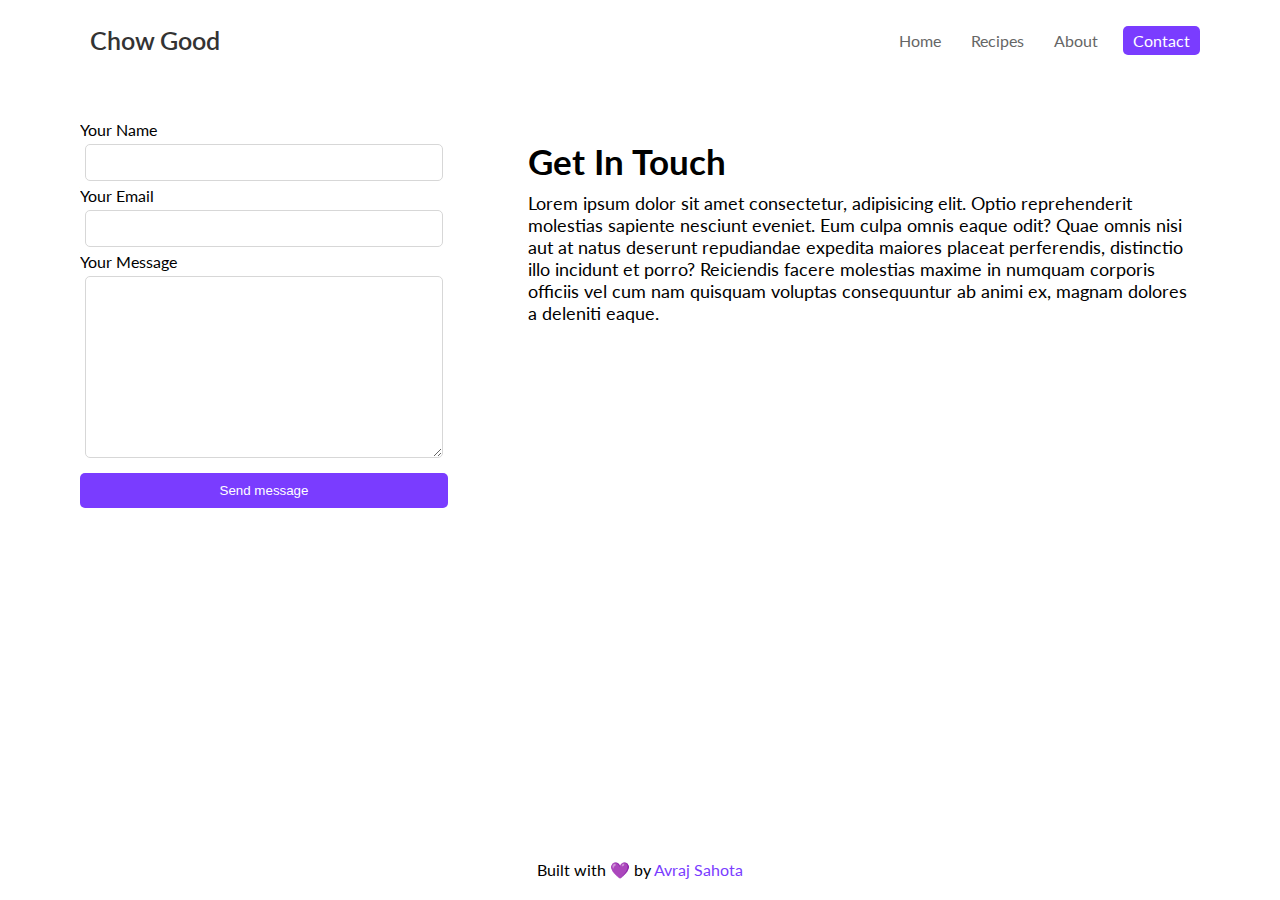
<file: contact.html>
<!DOCTYPE html>
<html lang="en">
  <head>
    <meta charset="UTF-8" />
    <meta http-equiv="X-UA-Compatible" content="IE=edge" />
    <meta name="viewport" content="width=device-width, initial-scale=1.0" />
    <link rel="preconnect" href="https://fonts.googleapis.com" />
    <link rel="preconnect" href="https://fonts.gstatic.com" crossorigin />
    <link
      href="https://fonts.googleapis.com/css2?family=Lato:ital,wght@0,100;0,300;0,400;0,700;0,900;1,100;1,300;1,400;1,700;1,900&display=swap"
      rel="stylesheet"
    />
    <link
      rel="stylesheet"
      href="https://cdnjs.cloudflare.com/ajax/libs/font-awesome/6.1.1/css/all.min.css"
      integrity="sha512-KfkfwYDsLkIlwQp6LFnl8zNdLGxu9YAA1QvwINks4PhcElQSvqcyVLLD9aMhXd13uQjoXtEKNosOWaZqXgel0g=="
      crossorigin="anonymous"
      referrerpolicy="no-referrer"
    />
    <link rel="stylesheet" href="css/main.css" />

    <link rel="icon" href="/assets/logo.png" />

    <title>Contact - Chow Good Recipes</title>
  </head>
  <body>
    <!-- Navbar start -->
    <nav class="navbar">
      <div class="nav-container">
        <div class="nav-logo">
          <a href="/"><i class="fa-solid fa-utensils"></i>Chow Good</a>
        </div>

        <ul class="nav-links">
          <li><a href="/" class="nav-link" title="our homepage">Home</a></li>
          <li>
            <a href="/recipes.html" class="nav-link" title="our recipes"
              >Recipes</a
            >
          </li>
          <li>
            <a href="/about.html" class="nav-link" title="about us">About</a>
          </li>
          <li>
            <a
              href="/contact.html"
              class="nav-link highlight"
              title="contact us"
              >Contact</a
            >
          </li>
        </ul>

        <i class="fa-solid fa-bars menu-icon"></i>
      </div>
    </nav>
    <!-- Navbar end -->

    <div id="page">
      <main class="contact-page">
        <section class="form-section">
          <form title="contact chow good">
            <label for="name">Your Name</label>
            <input type="text" name="name" id="name" required />
            <label for="email">Your Email</label>
            <input type="email" name="email" id="email" required />
            <label for="message">Your Message</label>
            <textarea
              required
              name="message"
              id="message"
              cols="30"
              rows="10"
            ></textarea>
            <button type="submit">Send message</button>
          </form>
        </section>
        <section class="contact-text-section">
          <h1>Get In Touch</h1>
          <p>
            Lorem ipsum dolor sit amet consectetur, adipisicing elit. Optio
            reprehenderit molestias sapiente nesciunt eveniet. Eum culpa omnis
            eaque odit? Quae omnis nisi aut at natus deserunt repudiandae
            expedita maiores placeat perferendis, distinctio illo incidunt et
            porro? Reiciendis facere molestias maxime in numquam corporis
            officiis vel cum nam quisquam voluptas consequuntur ab animi ex,
            magnam dolores a deleniti eaque.
          </p>
        </section>
      </main>
    </div>

    <!-- Footer start -->
    <footer>
      Built with 💜 by
      <a
        href="https://github.com/Avraj-Dev"
        target="_blank"
        rel="noopener noreferrer"
        >Avraj Sahota</a
      >
    </footer>
    <!-- Footer end -->

    <script src="js/app.js"></script>
  </body>
</html>
</file>
<file: css/main.css>
:root {
  --primary-color: #7a3cff;
}

::selection {
  color: #fff;
  background-color: var(--primary-color);
}

* {
  margin: 0;
  padding: 0;
}

body {
  font-family: 'Lato', sans-serif;
  min-height: 100vh;
  min-width: 300px;
  max-width: 1200px;
  margin: 0 auto;
}

#page {
  min-height: calc(100vh - (80px + 40px));
}

a {
  text-decoration: none;
  color: #666;
}

hr {
  display: none;
  border: 0.5px solid #d7d7d7;
}

/* Navbar start */
.nav-container {
  display: flex;
  justify-content: space-between;
  align-items: center;
  height: 80px;
  padding: 0 40px;
}

.nav-logo a i {
  display: inline;
  color: var(--primary-color);
  margin-right: 10px;
}

.nav-logo a {
  font-size: 25px;
  font-weight: 600;
  color: #333;
}

.menu-icon {
  display: none;
  cursor: pointer;
  font-size: 18px;
  transition: 0.1s ease;
}

.menu-icon:hover {
  color: var(--primary-color);
}

.nav-links {
  display: flex;
  align-items: center;
  list-style: none;
}

.nav-link {
  padding: 5px 10px;
  transition: 0.1s ease;
  margin-left: 10px;
}

.nav-link.active {
  color: var(--primary-color);
}

.nav-link.highlight {
  color: #fff;
  background-color: var(--primary-color);
  border-radius: 5px;
  margin-left: 15px;
}

.nav-link.highlight:hover {
  color: #fff;
  filter: brightness(1.2);
}

.nav-link:hover {
  color: var(--primary-color);
}

.header {
  color: #fff;
  text-align: center;
  background: no-repeat
      linear-gradient(0deg, rgba(0, 0, 0, 0.4), rgba(122, 60, 255, 0.2)),
    url('https://images.unsplash.com/photo-1504674900247-0877df9cc836?crop=entropy&cs=tinysrgb&fm=jpg&ixlib=rb-1.2.1&q=80&raw_url=true&ixid=MnwxMjA3fDB8MHxwaG90by1wYWdlfHx8fGVufDB8fHx8&auto=format&fit=crop&w=2940');
  background-position: center;
  background-size: cover;
  border-radius: 10px;
  margin: 15px;
  height: 40vh;
  min-height: 300px;
  max-height: 400px;
  display: flex;
  flex-direction: column;
  align-items: center;
  justify-content: center;
}

.header h1 {
  font-size: 35px;
  margin-bottom: 5px;
}

.header h3 {
  font-size: 30px;
  font-weight: 500;
}

.main-content {
  display: flex;
  justify-content: space-between;
  margin: 30px 15px;
}

.recipe-tags {
  flex: 2;
}

.recipe-tags.rp {
  flex: 1.5;
  padding-left: 50px;
  margin-top: 50px;
  text-align: right;
}

.recipe-tags ul {
  list-style: none;
  margin-top: 10px;
}

.recipe-tags ul li {
  margin-bottom: 5px;
}

.recipes-section {
  flex: 10;
}

.recipes-section h2 {
  margin-bottom: 10px;
}

.recipe-cards {
  width: 100%;
  display: grid;
  grid-template-columns: 1fr 1fr 1fr;
  column-gap: 20px;
}

.recipe-card {
  color: #000;
  margin-bottom: 20px;
}

.recipe-card:hover > .recipe-thumbnail {
  filter: brightness(0.9);
}

.recipe-thumbnail {
  width: 100%;
  aspect-ratio: 16 / 10;
  object-fit: cover;
  border-radius: 10px;
  transition: 0.2s ease;
}

.recipe-time {
  font-size: 14px;
  color: #777;
  margin-top: 5px;
}

.section {
  display: flex;
  align-items: center;
  justify-content: space-between;
  padding: 30px;
  margin-bottom: 20px;
}

.section-text {
  margin-right: 40px;
}

.section-text h1 {
  font-size: 45px;
  margin-bottom: 10px;
}

.section p {
  font-size: 20px;
  line-height: 28px;
}

.section-image {
  width: 400px;
  aspect-ratio: 4 / 3;
  object-fit: cover;
  border-radius: 10px;
}

.section.reverse {
  flex-direction: row-reverse;
}

.section.reverse .section-text {
  margin-right: 0;
  margin-left: 40px;
}

.contact {
  text-align: center;
}

.contact-text {
  font-size: 18px;
  color: #fff;
  background-color: var(--primary-color);
  padding: 5px 10px;
  border-radius: 5px;
  display: inline-block;
  margin-bottom: 40px;
  transition: 0.1s ease;
}

.contact-text:hover {
  filter: brightness(0.9);
}

.contact-page {
  display: flex;
}

.form-section {
  flex: 4;
}

.form-section form {
  display: flex;
  flex-direction: column;
  padding: 40px;
}

.form-section input {
  margin: 5px;
  padding: 10px;
  border-radius: 5px;
  border: 1px solid #d7d7d7;
}

.form-section input:focus {
  outline: none;
}

.form-section textarea {
  margin: 5px;
  border: 1px solid #d7d7d7;
  border-radius: 5px;
  resize: vertical;
  font-family: 'Lato', sans-serif;
  padding: 10px;
}

.form-section textarea:focus {
  outline: none;
}

.form-section button {
  color: #fff;
  background-color: var(--primary-color);
  padding: 10px;
  border: none;
  border-radius: 5px;
  margin-top: 10px;
  cursor: pointer;
}

.contact-text-section {
  flex: 6;
  padding: 40px;
  margin-top: 20px;
}

.contact-text-section h1 {
  font-size: 35px;
  margin-bottom: 10px;
}

.contact-text-section p {
  font-size: 18px;
}

.recipe-header {
  display: flex;
  align-items: center;
  margin-top: 20px;
  padding: 20px;
}

.recipe-header img {
  width: 40%;
  aspect-ratio: 16 / 10;
  object-fit: cover;
  border-radius: 10px;
  margin-right: 30px;
}

.recipe-text {
  display: flex;
  flex-direction: column;
}

.recipe-text h1 {
  margin-bottom: 10px;
}

.recipe-info {
  display: flex;
  align-items: center;
  margin-top: 20px;
}

.recipe-info .group {
  display: flex;
  flex-direction: column;
  align-items: center;
  justify-content: center;
  margin: 0 10px;
  text-align: center;
  background-color: #fafafa;
  width: 75px;
  aspect-ratio: 1 / 1;
  padding: 10px;
  border-radius: 5px;
  transition: 0.1s ease;
  cursor: default;
}

.recipe-info .group:hover {
  background-color: #f1f0f0;
}

.recipe-info .group i {
  font-size: 25px;
  color: var(--primary-color);
  margin-bottom: 5px;
}

.tags-group {
  display: flex;
  align-items: center;
  margin: 20px 0;
}

.tags-group a {
  font-size: 14px;
  color: #fff;
  background-color: var(--primary-color);
  padding: 3px 8px;
  border-radius: 3px;
  margin-right: 10px;
}

.recipe-main {
  padding: 20px;
}

.recipe-group {
  display: flex;
  flex-direction: row-reverse;
}

.recipe-instructions {
  flex: 9;
  padding-right: 40px;
}

.instructions {
  margin-bottom: 20px;
}

.instructions h3 {
  color: var(--primary-color);
  margin-top: 20px;
  font-size: 25px;
}

.recipe-ingredients {
  flex: 3;
}

.recipe-ingredients ol {
  padding: 10px;
}

.recipe-ingredients li {
  margin-bottom: 5px;
}

footer {
  height: 40px;
  text-align: center;
  background-color: #fff;
}

footer a {
  color: var(--primary-color);
}

@media (max-width: 1000px) {
  .recipe-group {
    flex-direction: column;
  }

  .recipe-instructions {
    margin-top: 20px;
  }

  hr.sm {
    display: block;
  }
}

@media (max-width: 900px) {
  hr {
    display: block;
    margin: 10px;
  }

  .main-content {
    flex-direction: column-reverse;
  }

  .main-content.rp {
    flex-direction: column;
  }

  .recipe-tags.rp {
    padding-left: 10px;
    margin: 0;
    text-align: left;
  }

  .recipe-header img {
    aspect-ratio: 1 / 1;
    object-fit: cover;
    border-radius: 10px;
    margin-right: 30px;
  }
}

@media (max-width: 870px) {
  .section-text h1 {
    font-size: 35px;
  }

  .section-text p {
    font-size: 16px;
    line-height: 24px;
  }

  .section-image {
    aspect-ratio: 1 / 1;
  }

  .contact-page {
    flex-direction: column-reverse;
  }

  .form-section form {
    padding-top: 0;
  }
}

@media (max-width: 700px) {
  .nav-links {
    display: none;
    text-align: center;
    transition: all 0.2s ease-in-out;
  }

  .nav-links.open {
    display: flex;
    flex-direction: column;
    position: absolute;
    left: 0;
    top: 80px;
    width: 100vw;
    background-color: #fff;
    border-bottom: 1px solid #d7d7d7;
  }

  .nav-links li {
    width: 100%;
    margin: 0;
  }

  .nav-link {
    font-size: 20px;
    display: block;
    margin: 0;
    margin-bottom: 2px;
    padding-bottom: 10px;
  }

  .nav-link.highlight {
    background-color: transparent;
    color: #666;
    margin-left: 0;
  }

  .nav-link.highlight:hover {
    color: var(--primary-color);
  }

  .menu-icon {
    display: block;
  }

  .recipe-cards {
    grid-template-columns: 1fr 1fr;
  }

  .section {
    flex-direction: column;
    justify-content: center;
  }

  .section-text {
    margin-bottom: 20px;
  }

  .section-text h1 {
    font-size: 35px;
  }

  .section-text p {
    font-size: 18px;
    line-height: 24px;
  }

  .section-image {
    width: 100%;
    aspect-ratio: 3 / 2;
  }

  .section.reverse {
    flex-direction: column;
  }

  .section.reverse .section-text {
    margin: 0;
    margin-bottom: 20px;
  }

  .recipe-header {
    flex-direction: column;
  }

  .recipe-header img {
    width: 100%;
    aspect-ratio: 16 / 9;
    margin: 0;
  }

  .recipe-info {
    justify-content: center;
  }

  .recipe-instructions {
    padding: 0;
  }
}

@media (max-width: 400px) {
  .recipe-cards {
    grid-template-columns: 1fr;
  }
}
</file>
